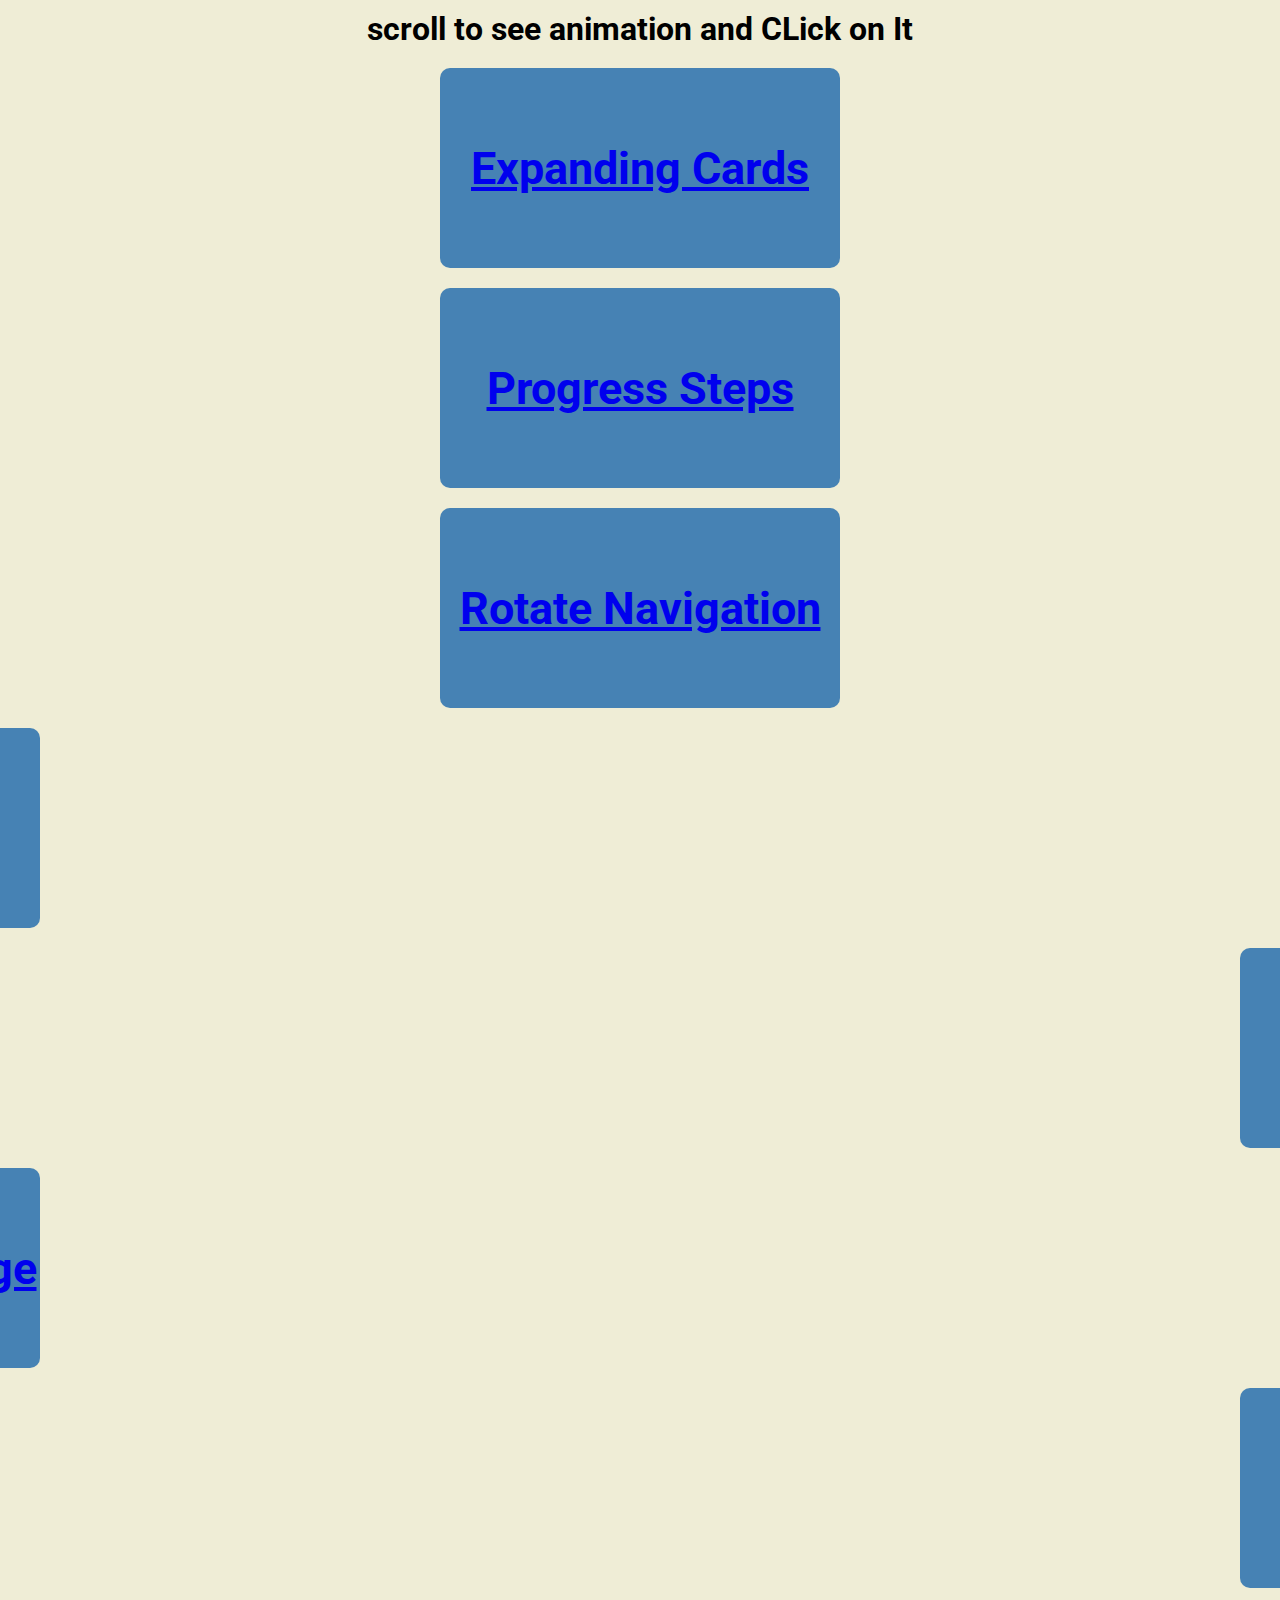
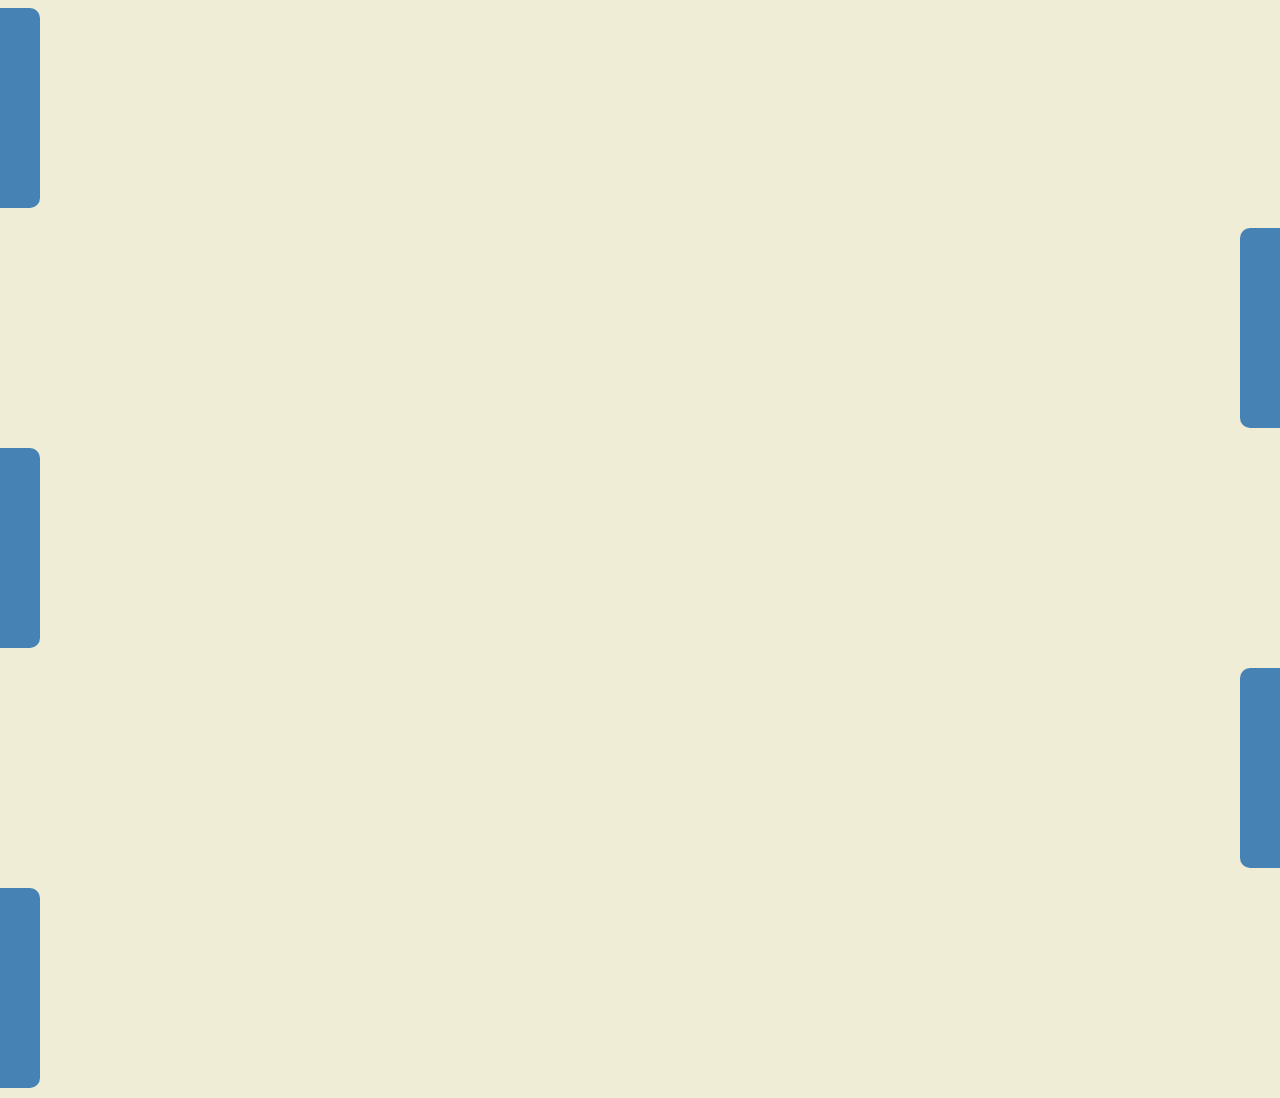
<file: index.html>
<html lang="en">

<head>
  <meta charset="UTF-8">
  <meta http-equiv="X-UA-Compatible" content="IE=edge">
  <meta name="viewport" content="width=device-width, initial-scale=1.0">
  <link rel="stylesheet" href="style.css">

  <title>links</title>
</head>

<body>
  <h1>scroll to see animation and CLick on It</h1>
  <div class="box">
    <h2> <a href="./practicing/p1_expanding_cards/index.html">Expanding Cards</a>
    </h2>
  </div>
  <div class="box">
    <h2> <a href="./practicing/p2_progress_steps/index.html">Progress Steps</a>
    </h2>
  </div>
  <div class="box">
    <h2> <a href="./practicing/p3_rotating_navigation/index.html">Rotate Navigation</a>
    </h2>
  </div>
  <div class="box">
    <h2> <a href="./practicing/p4_hidden_search/index.html">Hidden Search</a>
    </h2>
  </div>
  <div class="box">
    <h2> <a href="./practicing/p5_blurry_loading/index.html">Blurry Loading</a>
    </h2>
  </div>
  <div class="box">
    <h2> <a href="./practicing/p6_splitting_land_page/index.html">Splitting Land Page</a>
    </h2>
  </div>
  <div class="box">
    <h2>It's just a trailer
    </h2>
  </div>
  <div class="box">
    <h2>Thank You</h2>
  </div>
  <div class="box">
    <h2>Lorem Ipsum</h2>
  </div>
  <div class="box">
    <h2>Lorem Ipsum</h2>
  </div>
  <div class="box">
    <h2>Lorem Ipsum</h2>
  </div>
  <div class="box">
    <h2>Lorem Ipsum</h2>
  </div>
  <script src="script.js"></script>

</body>

</html>
</file>
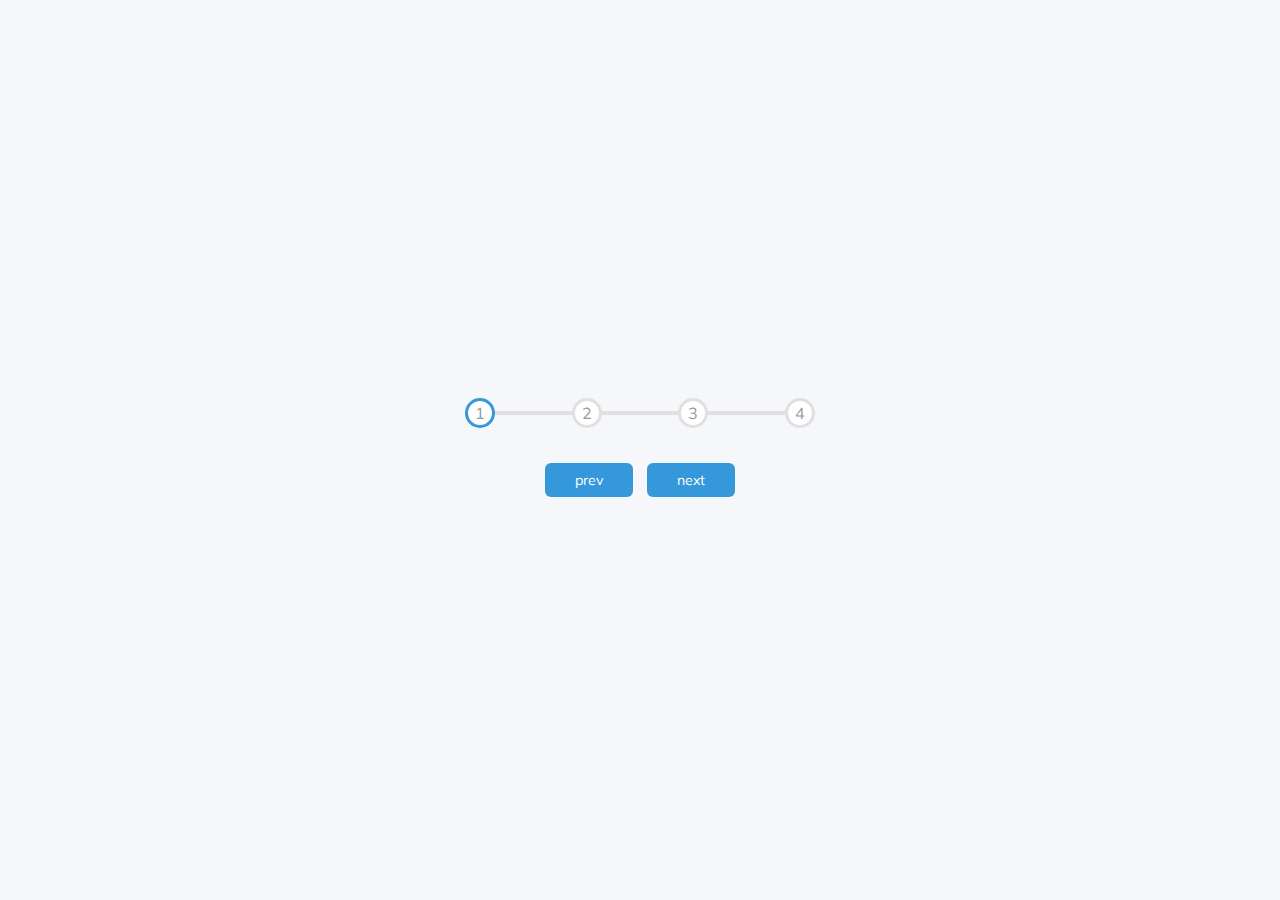
<file: practicing/p2_progress_steps/index.html>
<html lang="en">

<head>
    <meta charset="UTF-8">
    <meta http-equiv="X-UA-Compatible" content="IE=edge">
    <meta name="viewport" content="width=device-width, initial-scale=1.0">
    <link rel="stylesheet" href="style.css">

    <title> progress steps</title>
</head>

<body>
    <div>
        <div class="container">
            <div class="progress-container">
                <div class="progress" id="progress"></div>
               <div class="circle active">1</div>
                <div class="circle">2</div>
                <div class="circle">3</div>
                <div class="circle">4</div>

            </div>
            <button class="btn" id="prev" disaled>prev</button>
            <button class="btn" id="next">next</button>
        </div>
        <script src="script.js"></script>

</body>

</html>
</file>
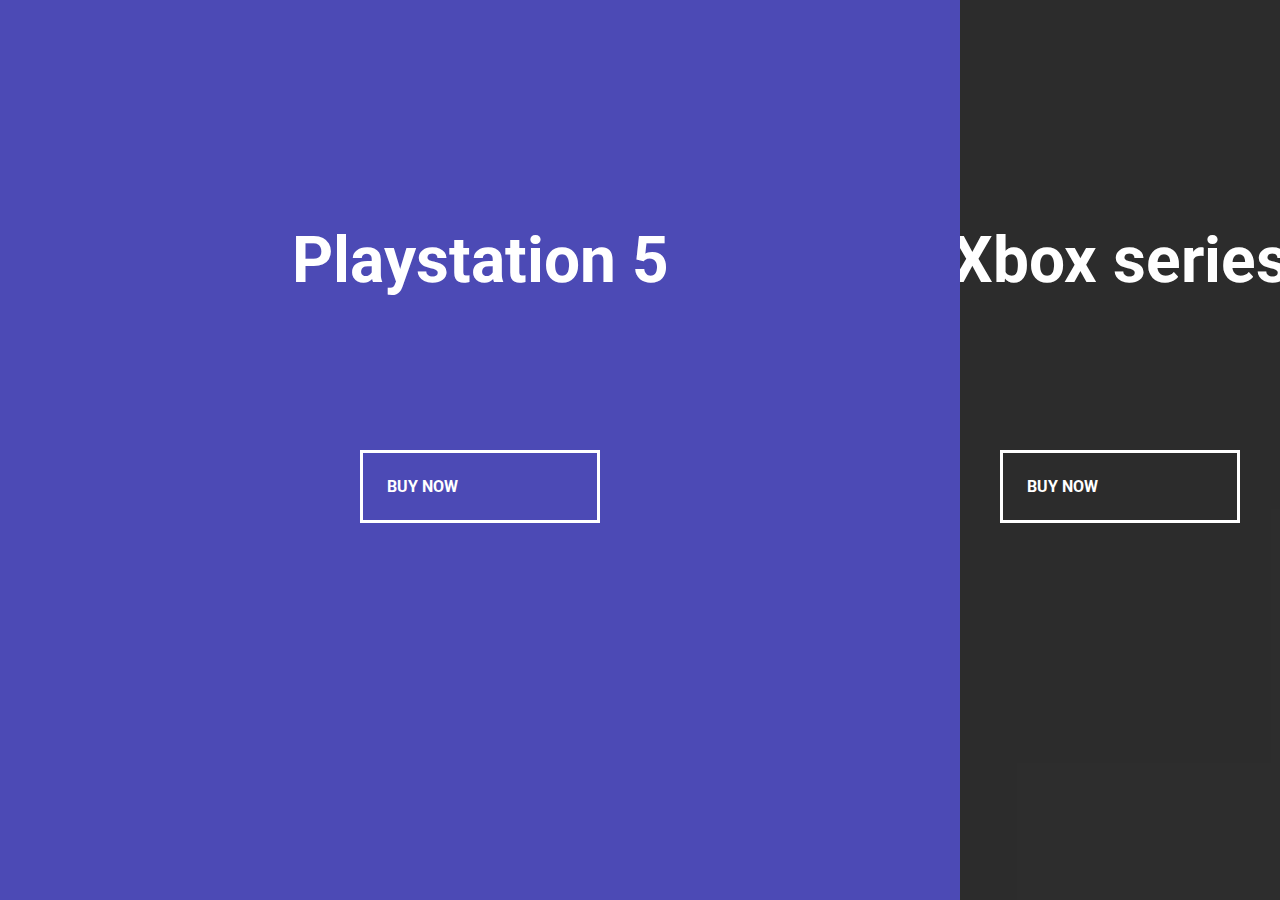
<file: practicing/p6_splitting_land_page/index.html>
<html lang="en">
<head>
    <meta charset="UTF-8">
    <meta http-equiv="X-UA-Compatible" content="IE=edge">
    <meta name="viewport" content="width=device-width, initial-scale=1.0">
    <link rel="stylesheet" href="style.css">
    <title>split landing page</title>
</head>
<body>
    <div class="container">
        <div class="split left">
            <h1>Playstation 5</h1>
           <a href="#" class="btn">buy now</a>

        </div>

        <div class="split right">
            <h1>Xbox series</h1>
           <a href="#" class="btn">buy now</a>

        </div>
    </div>
    
</body>
<script src="script.js"></script>
</html>
</file>
<file: style.css>
@import url('https://fonts.googleapis.com/css2?family=Roboto:wght@400;700&display=swap');

* {
    box-sizing: border-box;
}
body {
    background-color: #efedd6;
    font-family: 'Roboto', sans-serif;
    display: flex;
    flex-direction: column;
    align-items:center;
    justify-content: center;
     overflow-x: hidden;
    margin: 0;
    

}
h1{
    margin: 10px;
}
.box{
    background-color: steelblue;
    color: #fff;
    display: flex;
    align-items: center;
    justify-content: center;
    width: 400px;
    height: 200px;
    margin: 10px;
    border-radius: 10px;
    box-shadow: 2px 4px 5px rgba((0, 0, 0, 0.3), green, blue, alpha);
    transform: translateX(200%);
    transition: transform 0.4s ease;
}

.box:nth-of-type(even) {
    transform: translateX(-200%);
}
.box.show {
    transform: translateX(0);

}
.box h2{
  font-size: 45px;  
}
</file>
<file: practicing/p2_progress_steps/style.css>
@import url('https://fonts.googleapis.com/css?family=Muli&display=swap');
* {
    box-sizing: border-box;
}
:root{
    --line-border-fill:#3498db;
    --line-border-empty:#e0e0e0;

}
body{
    background-color: #f6f7fb;
    font-family: Muli,sans-serif;
    display: flex;
    flex-direction: column;
    align-items: center;
    justify-content: center;
    height: 100vh;
    overflow: hidden;
    margin: 0;
}
 .container{
  text-align: center;  
 }
 .progress-container{
     display: flex;
     justify-content: space-between;
     position: relative;
     margin-bottom: 30px;
     max-width: 100%;
     width:350px;

 }
 .progress-container::before{
     content: '';
    background-color:var(--line-border-empty);
    position: absolute;
    top: 50%;
    left: 0;
    transform: translateY(-50%);
    height: 4px;
    width: 100%;
    z-index: -1;
    transition: 0.4s ease ;
 }
 .progress{
     background-color:var(--line-border-fill);
     position: absolute;
     top: 50%;
     left: 0;
     transform: translateY(-50%);
     height: 4px;
     width: 0%;
     z-index: -1;
     transition: 0.4s ease ;
     
 }
 .circle{
     background-color: #fff;
     color: #999;
     border-radius: 50%;
     height: 30px;
     width: 30px;
     display: flex;
     align-items: center;
     justify-content: center;
     border: 3px solid #e0e0e0;
     transition: 0.4s ease;
 }
 .circle.active{
     border-color: var(--line-border-fill );
 }

 .btn
 {
     background-color:var(--line-border-fill);
     color: #fff;
     border: 0;
     border-radius:6px;
     cursor: pointer;
     font-family: inherit;
     padding: 8px 30px;
     margin: 5px;
     font-size: 14px;;

 }
 .btn:active{
     transform: scale(0.98);
 }
 .btn:focus{
     outline:0;
 }
.btn:disabled{
    background-color: var(--line-border-empty);
}
</file>
<file: practicing/p6_splitting_land_page/style.css>
@import url('https://fonts.googleapis.com/css2?family=Roboto:wght@400;700&display=swap');

* {
    box-sizing: border-box;
}
:root {
    --left-bg-color: rgba(87,84,236,0.7);
    --right-bg-color: rgba(43,43,43,0.8);
    --left-btn-hover-color:rgb(105, 103, 213);
    --right-btn-hover-color:rgba(28,122,28,1);
    --hover-width:75%;
    --other-width:25%;
    --speed:800ms;

}
body {
   
    font-family: 'Roboto', sans-serif;
    height: 100vh;
    overflow: hidden;
    margin: 0;
   
    

}
h1{
    font-size: 4rem;
    color: #fff;
    position: absolute;
    left: 50%;
    top: 20%;
    transform: translateX(-50%);
    white-space: nowrap;




}
.btn{
    position: absolute;
    left: 50%;
    top: 50%;
    transform: translateX(-50%);
    text-decoration: none;
    color: #fff;
    border: #fff solid 0.2rem;
    width: 15rem;
    padding: 1.5rem;
    font-weight: bold;
    text-transform: uppercase;



}
.split.left .btn:hover{
    background-color: var(--left-btn-hover-color);
    border-color: var(--left-btn-hover-color);
}
.split.right .btn:hover{
    background-color: var(--right-btn-hover-color);
    border-color: var(--right-btn-hover-color);
}

.container{
    position: relative;
    width: 100%;
    height: 100%;
    background: #333;

}
.split {
    position: absolute;
    width: 50%;
    height: 100%;
    overflow: hidden;
}
.split.left {
    left: 0;
    background: url('https://twinfinite.net/wp-content/uploads/2021/05/PS5-Logo.jpg');
   
    background-repeat: no-repeat ;
    background-size: cover;

}
.split.left::before{
    content: '';
    position: absolute;
   width: 100%;
   height: 100%;
   background-color: var(--left-bg-color);
}
.split.right, .split-left, .split.right::before, .split.left::before{
    transition: all var(--speed);
}
.split.right{
    right: 0;
    background: url('https://cdn.mos.cms.futurecdn.net/sRLTs4vF5Rb3oEBheJKRxE-1200-80.jpg');
    background-repeat: no-repeat;
    background-size: cover;

}
.split.right::before{
    content: '';
    position: absolute;
   width: 100%;
   height: 100%;
   background-color: var(--right-bg-color);
}

.hover-left .left{
    width: var(--hover-width);
}
.hover-left .right{
    width: var(--other-width);
}
.hover-right .right{
    width: var(--hover-width);
}
.hover-right .left{
    width: var(--other-width);
}
@media(max-width: 800px){
    h1{
        font-size: 1rem;
        top: 30%;


    }
    .btn{
        width: 12rem;
        padding: 1.2rem;
    }
}
</file>
